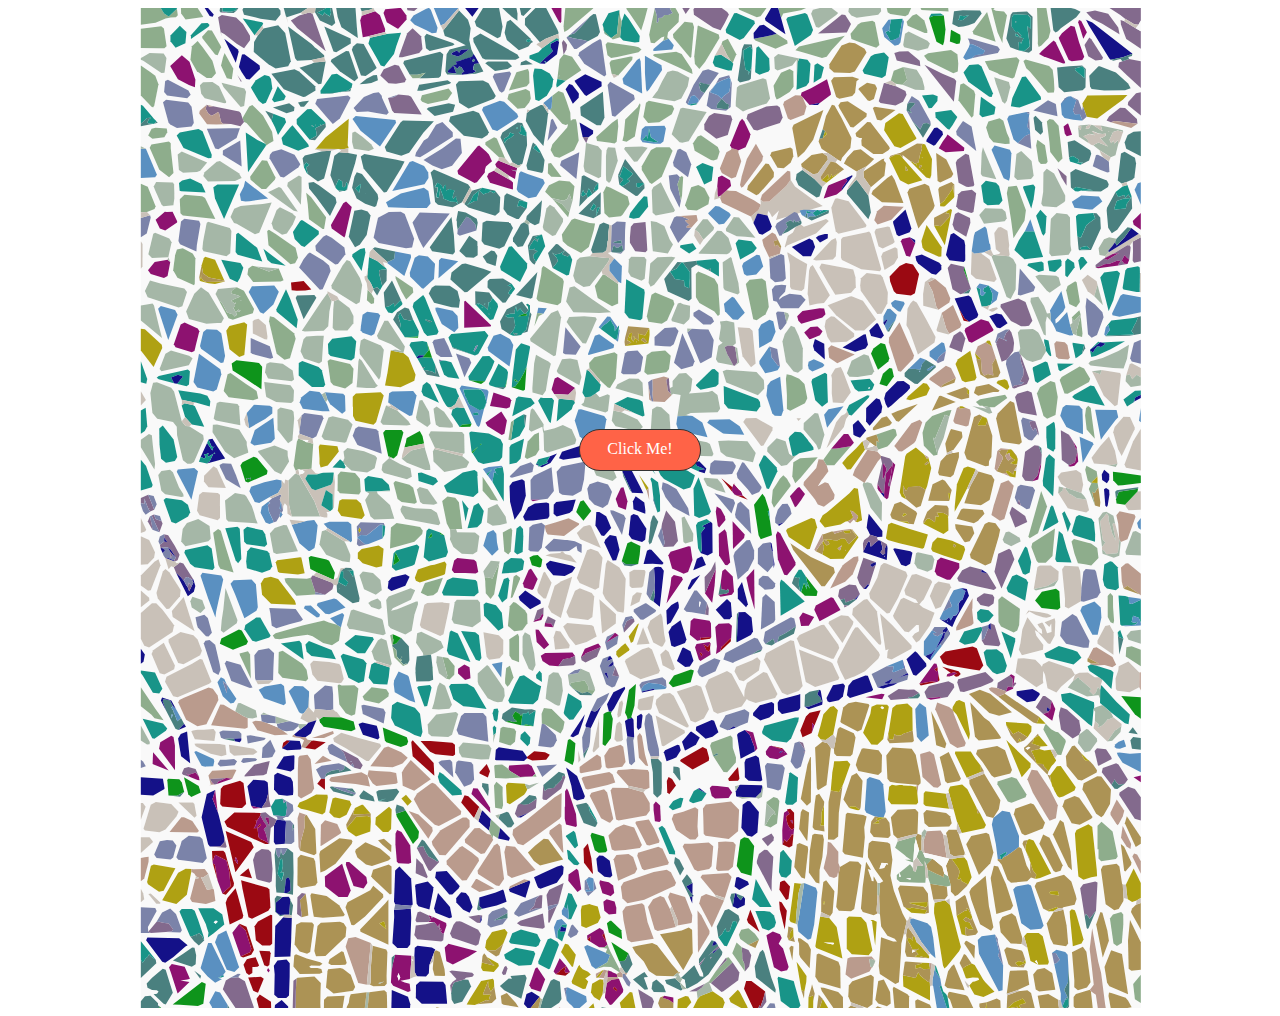
<file: v1/index.html>
<!DOCTYPE>
<html xmlns="http://www.w3.org/1999/xhtml">
    <head>
        <meta http-equiv="Content-Type" content="text/html; charset=utf-8" />
        <title></title>

        <script src="https://ajax.googleapis.com/ajax/libs/jquery/1.11.2/jquery.min.js"></script>
        <script type="text/javascript" src="js/jquery.svg.min.js"></script> 
    </head>
    <body>

        <script type="text/javascript">

            var svg;
            var items = [];

            $(document).ready(function () {
                $("#svgload").svg({
                    onLoad: function ()
                    {
                        svg = $("#svgload").svg('get');
                        svg.load('svg/7only1200x1200_style3.svg', {addTo: true, changeSize: false});



                    },
                    settings: {}}
                );


                $('#btnTest').click(function (e) {
                    $(this).hide();
                    var i = 0;
                    $("svg path").first().remove();
                    $("svg path, svg polygon").each(function () {
                        var x = Math.round(Math.random() * 1000 - 500);
                        var y = Math.round(Math.random() * 1000 - 500);
                        var a = Math.round(Math.random() * 360);
                        $(this).attr('transform', 'translate(' + x + ' ' + y + ') rotate(' + a + ')').data("x", x).data("y", y).data("a", a);
                        items[i] = [$(this), x, y, a];
                        i++;
                        //if (i == 1) {
                        /*
                         $(this).css({"min-height": y, "left": x, "right": a}).animate(
                         {"min-height": 0, "left": 0, "right": 0}, 
                         {duration: 1000,
                         step: function (v, fx) {
                         //console.log(fx.prop);    
                         
                         if (fx.prop === "min-height"){
                         $(this).data("y", v);
                         }
                         if (fx.prop === "left"){
                         $(this).data("x", v);
                         }
                         
                         if (fx.prop === "right"){
                         $(this).data("a", v);
                         }
                         $(this).attr("transform", "translate(" + $(this).data("x") + "," + $(this).data("y") + ") rotate(" + $(this).data("a") + ")");
                         }
                         });*/
                        // }
                    });
                    var step = 1;
                    var step2 = 1;
                    interval = setInterval(function () {
                        $.each(items, function (i) {
                            for (var j = 1; j < 3; j++) {
                                items[i][j] = (items[i][j] <= step) ? 0 : ((items[i][j] > 0) ? (items[i][j] - step) : (items[i][j] + step));
                            }
                            items[i][3] = (items[i][3] <= step2) ? 0 : ((items[i][3] > 0) ? (items[i][3] - step2) : (items[i][3] + step2));
                            items[i][0].attr('transform', 'translate(' + items[i][1] + ' ' + items[i][2] + ') rotate(' + items[i][3] + ')');
                        });
                    }, 1);



                });

            });
        </script>   

        <div id="svgload" style="width: 100%; height: 1000px;"></div>

        <div id="btnTest" style="position: absolute; right:0;top:0;bottom:0;left:0;padding:10px;border:1px solid #333;background: tomato;width:100px;height:20px;margin:auto;color:#fff;cursor:pointer;text-align: center;border-radius:100px">
            Click Me!
        </div>

    </body>
</html>
</file>
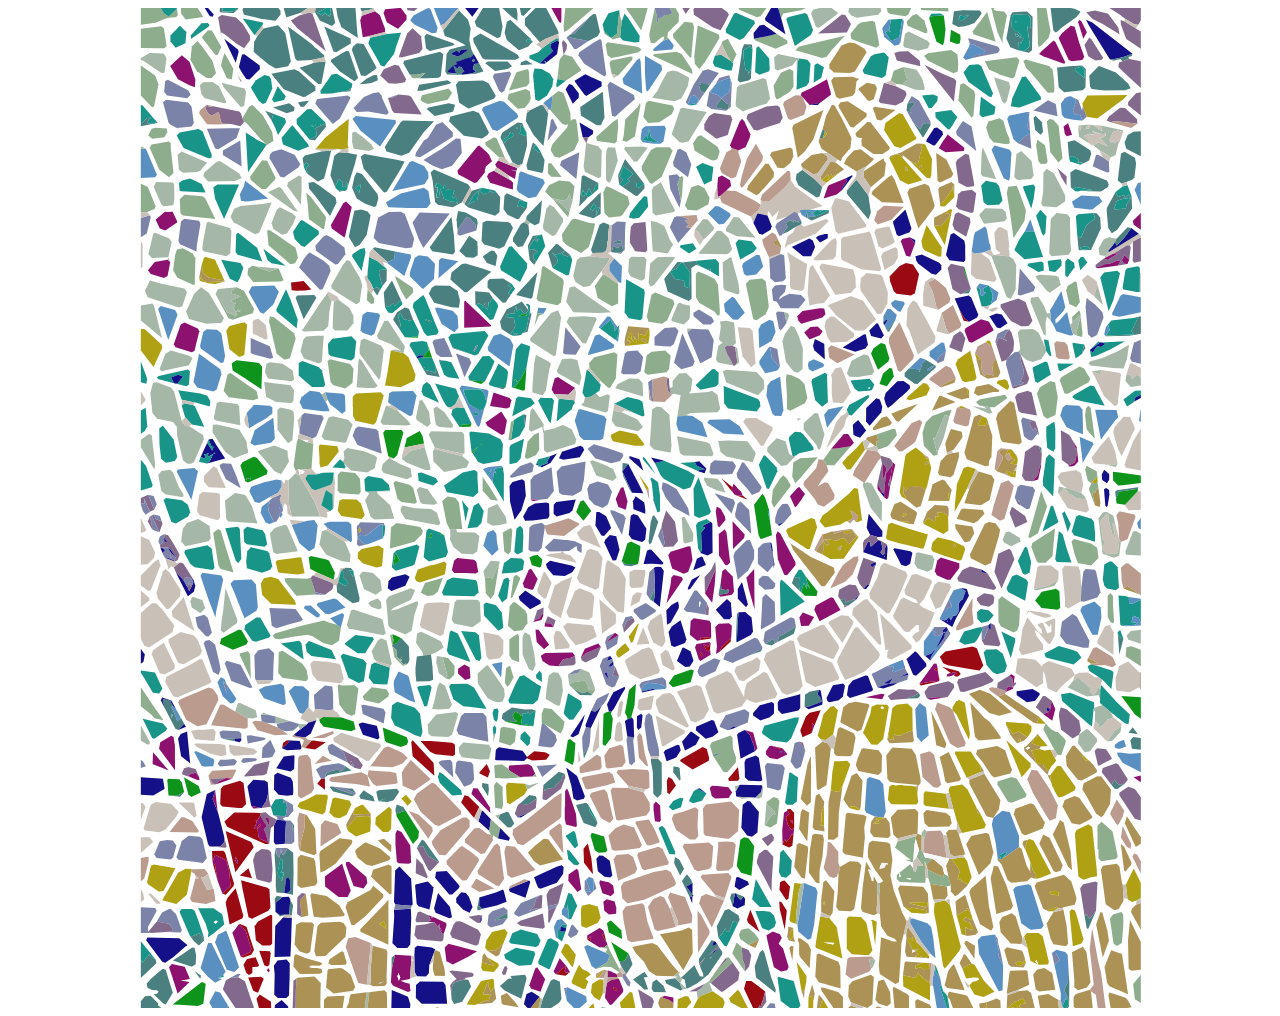
<file: v3/index.html>
<!DOCTYPE>
<html xmlns="http://www.w3.org/1999/xhtml">
    <head>
        <meta http-equiv="Content-Type" content="text/html; charset=utf-8" />
        <title></title>

        <script src="https://ajax.googleapis.com/ajax/libs/jquery/1.11.2/jquery.min.js"></script>
        <script type="text/javascript" src="js/jquery.svg.min.js"></script> 
    </head>
    <body>

       

        <div id="svgload" style="width: 100%; height: 1000px;"></div>

        <script type="text/javascript" src='js/main.js'></script>   
    </body>
</html>
</file>
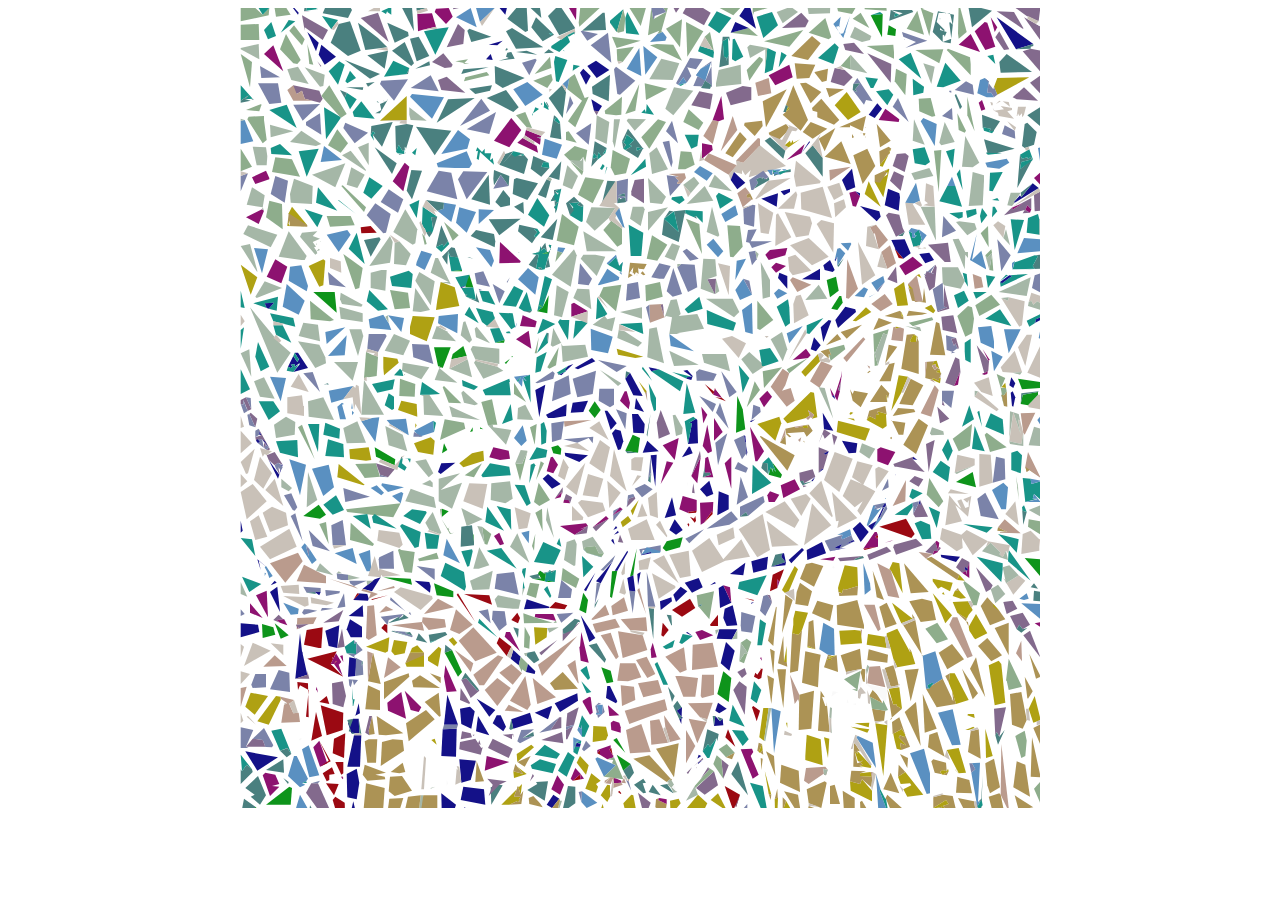
<file: v4/index.html>
<!DOCTYPE>
<html xmlns="http://www.w3.org/1999/xhtml">
    <head>
        <meta http-equiv="Content-Type" content="text/html; charset=utf-8" />
        <title></title>

        <script src="https://ajax.googleapis.com/ajax/libs/jquery/1.11.2/jquery.min.js"></script>
        <script type="text/javascript" src="js/jquery.svg.min.js"></script>         
        <script type="text/javascript" src="js/jquery.svganim.min.js"></script> 
    </head>
    <body>

       

        <div id="svgload" style="width:800px;height:800px;position: relative;margin: auto"></div>

        <script type="text/javascript" src='js/main.js'></script>   
        
    </body>
</html>
</file>
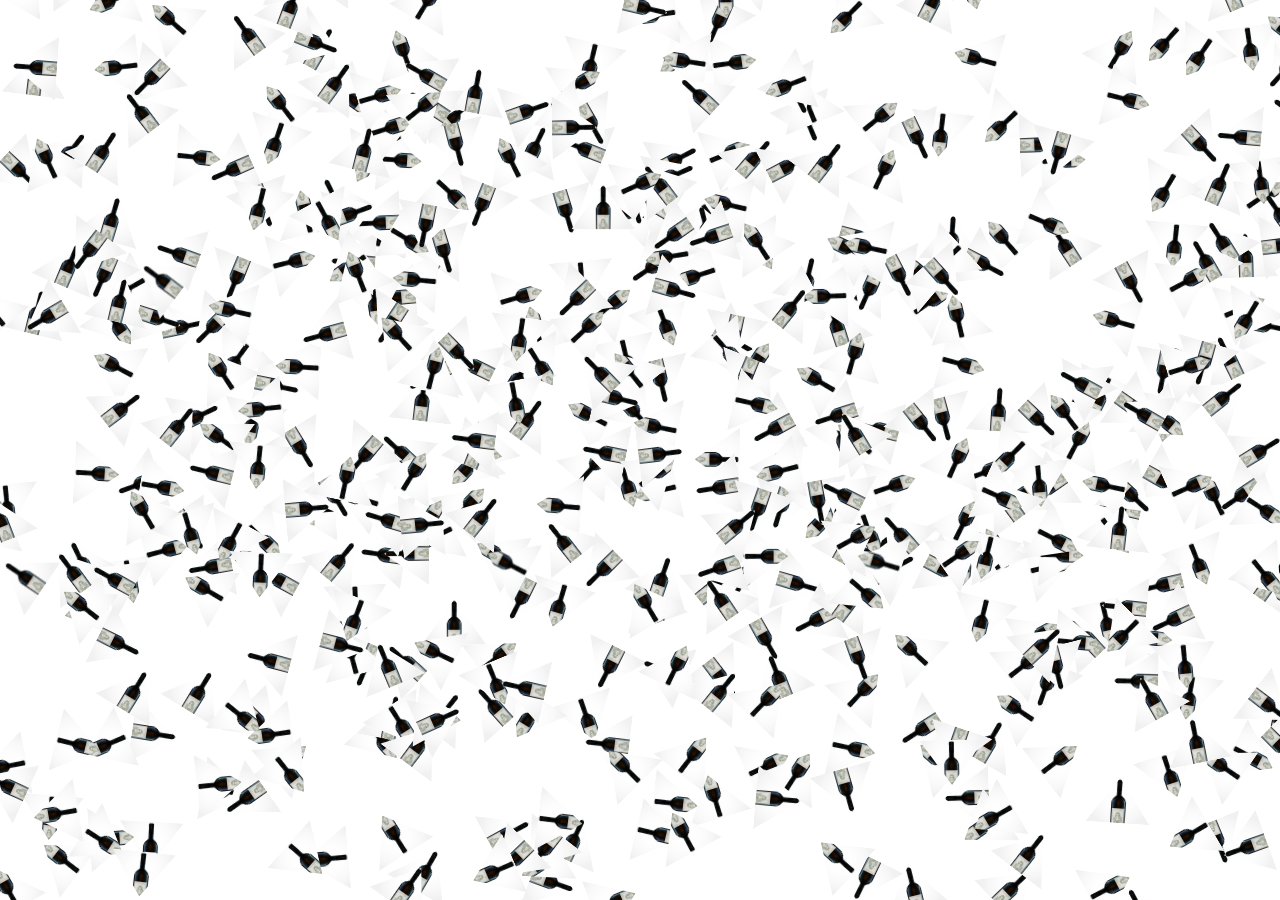
<file: v5/index.html>
<!DOCTYPE>
<html xmlns="http://www.w3.org/1999/xhtml">
    <head>
        <meta http-equiv="Content-Type" content="text/html; charset=utf-8" />
        <title></title>
        <link type="text/css" rel="stylesheet" href="css/main.css" />
        <script src="https://ajax.googleapis.com/ajax/libs/jquery/1.11.2/jquery.min.js"></script>
        
    </head>
    <body>

        <div id = "content">
            
        </div>
        
        <script type="text/javascript" src='js/jquery.transform2d.js'></script>   
        <script type="text/javascript" src='js/main.js'></script>   
        
    </body>
</html>
</file>
<file: v5/css/main.css>
body{
    padding: 0;
    margin: 0;
    width:100%;
    height: 100%;
    overflow: hidden;
}

#content{
    width:100%;
    height: 100%;
}

#content div{
    background: url(../img/bcg_home.jpg);    
    background-size:cover;
    background-attachment: fixed;
    position: fixed;
    /* background: red; */
    //margin-left: -3%;
}
</file>
